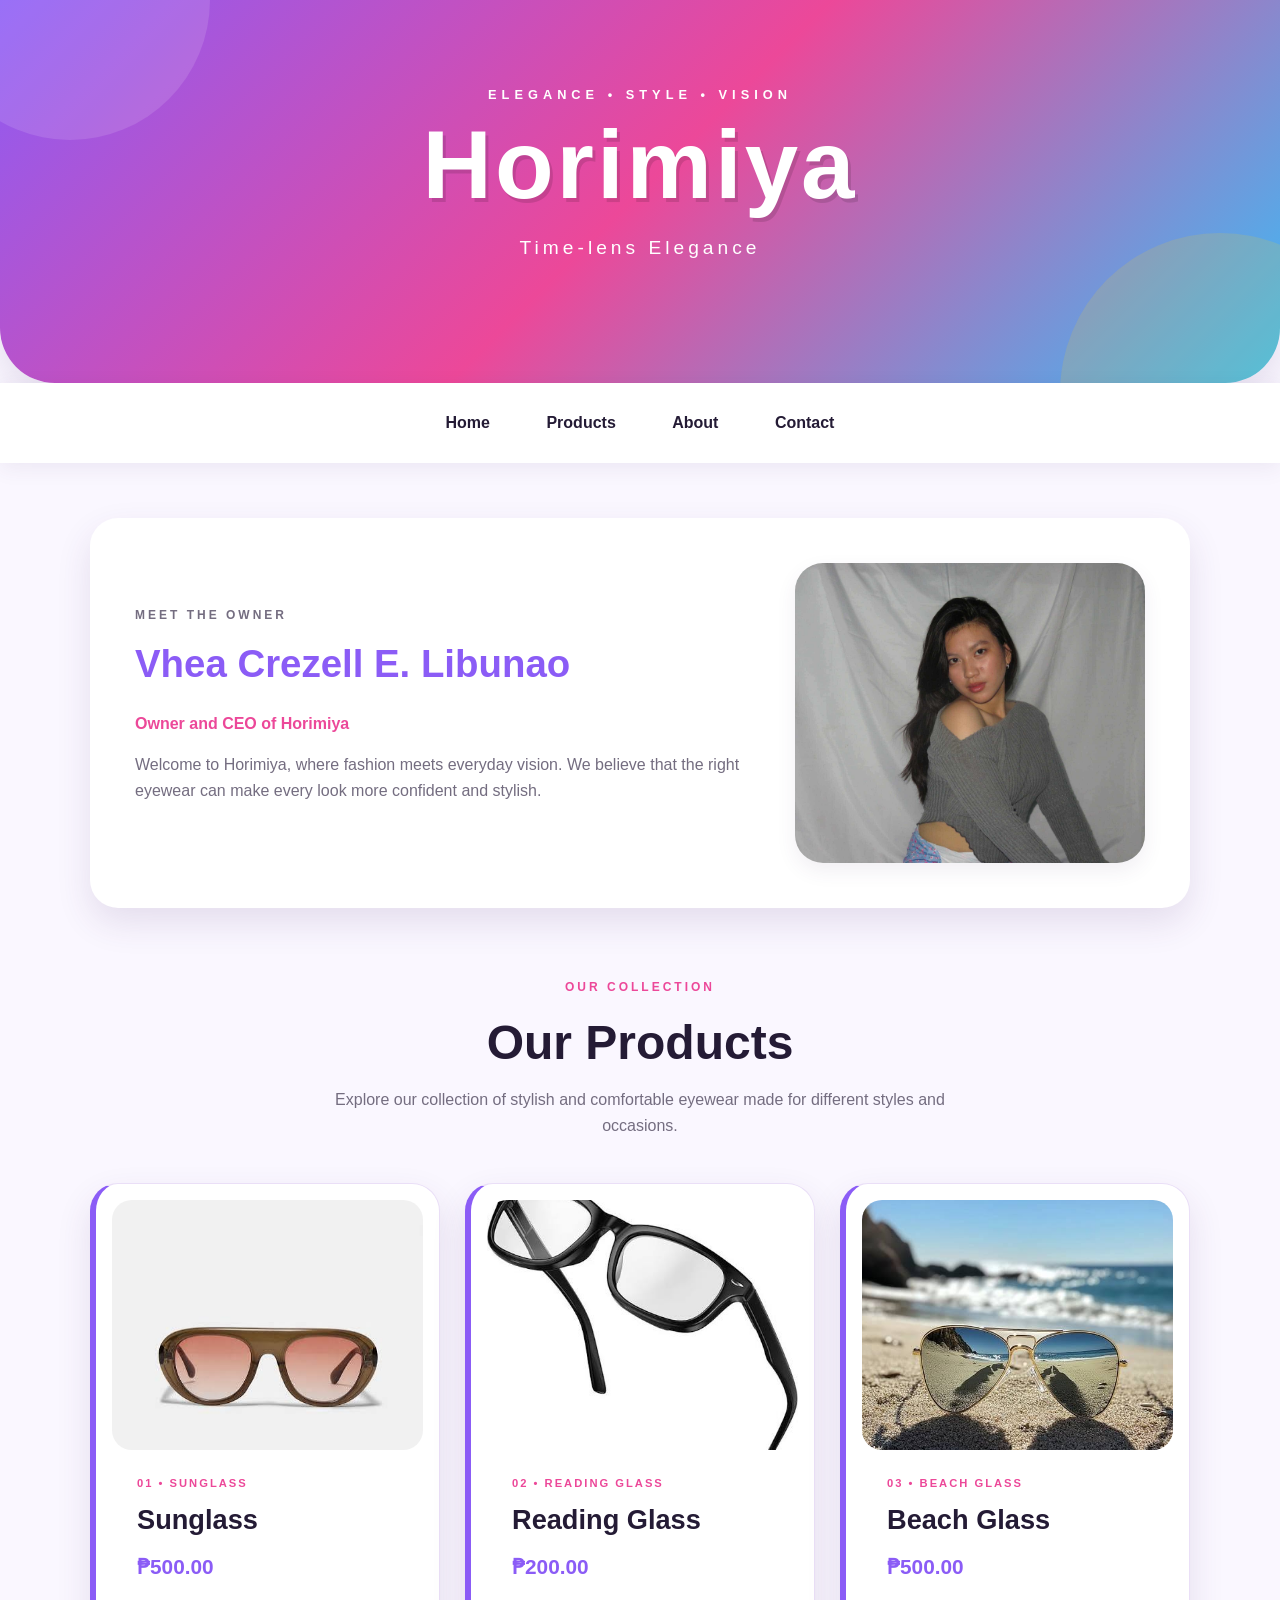
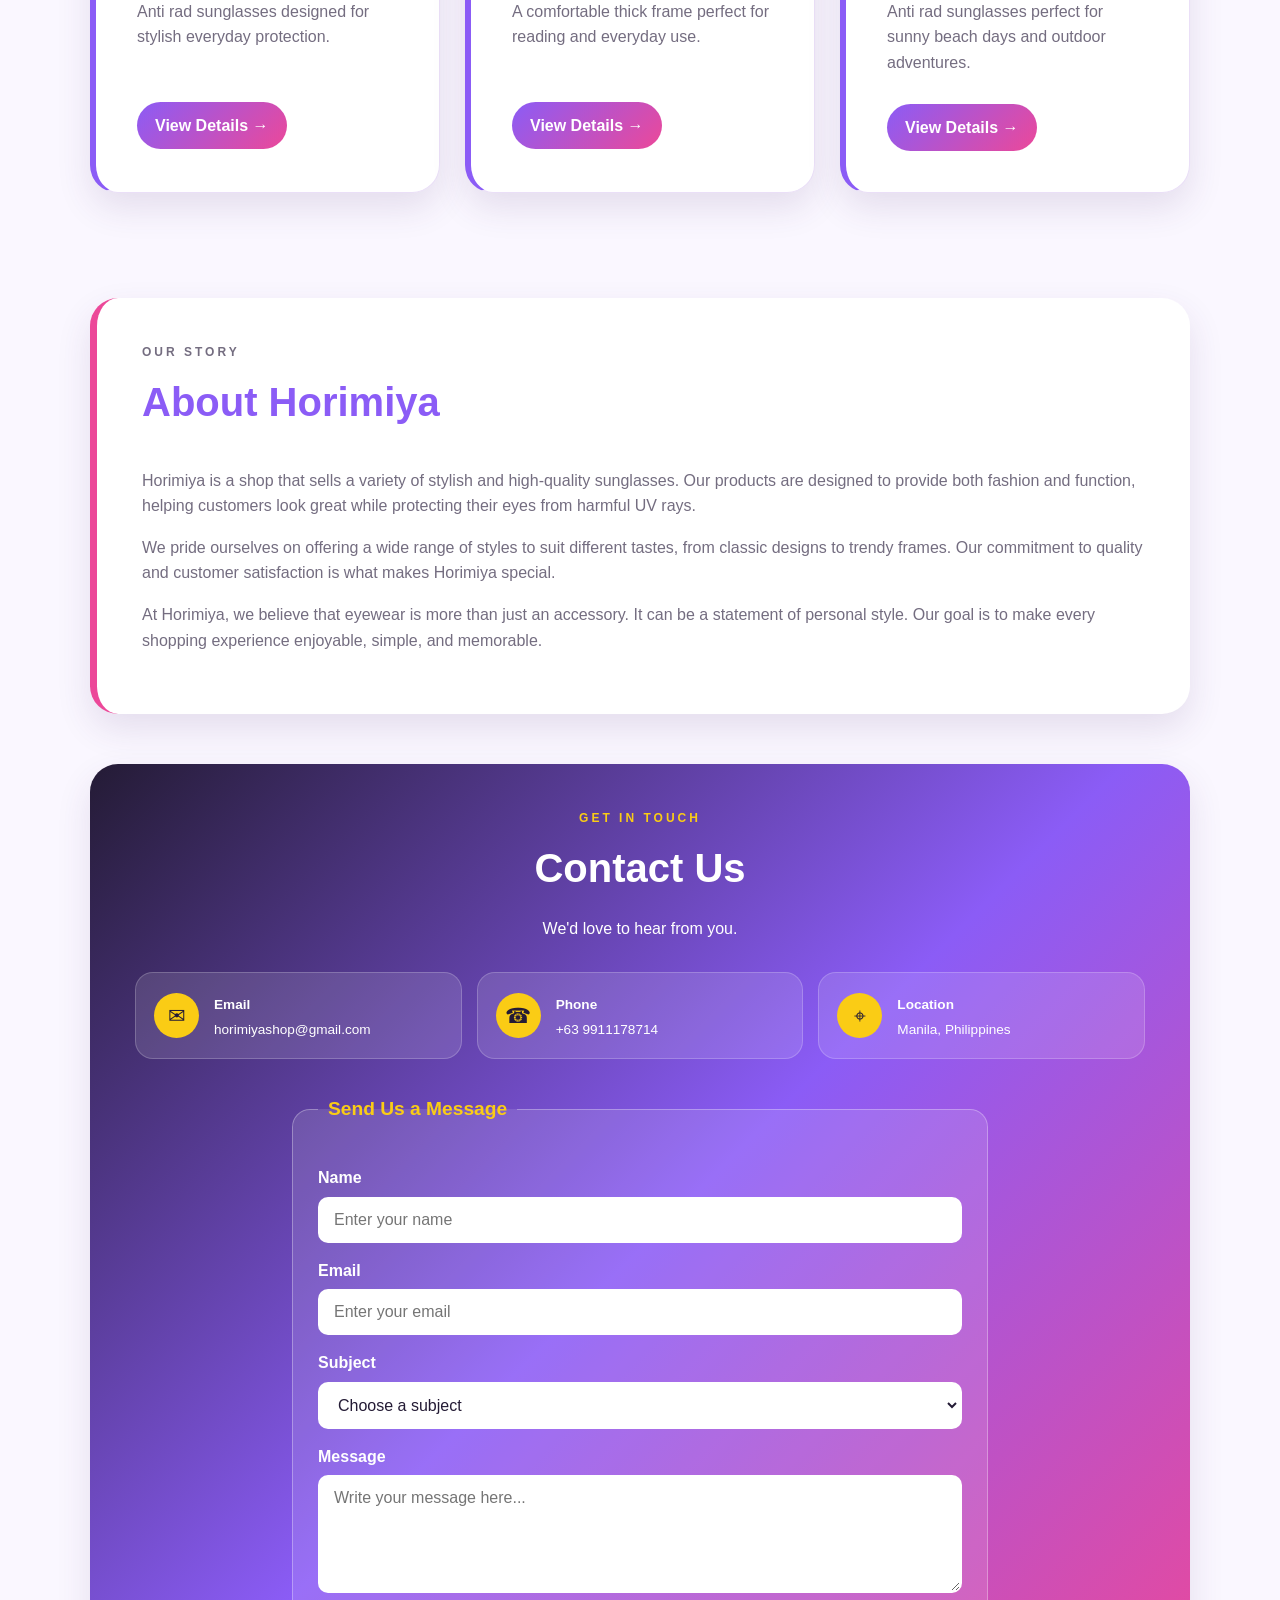
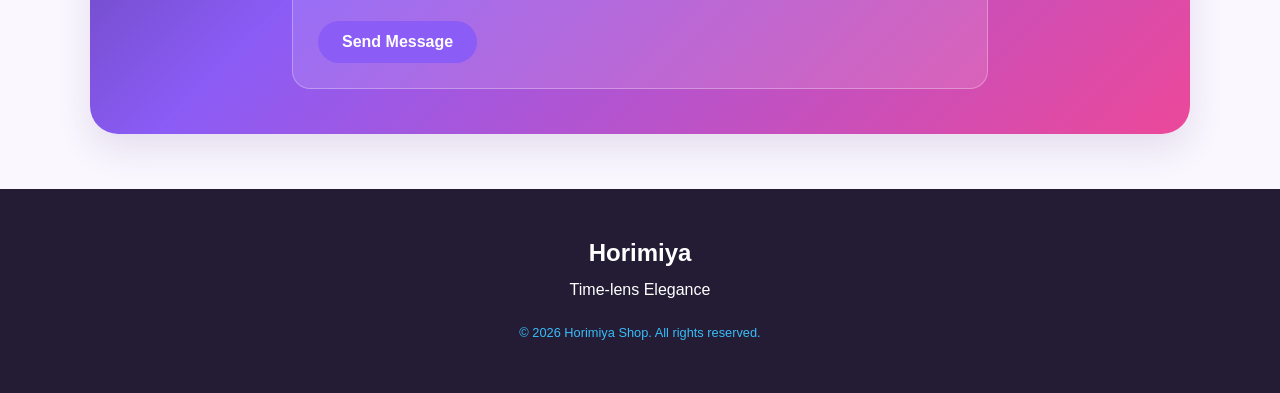
<file: index.html>
<!DOCTYPE html>
<html lang="en">

<head>
    <meta charset="UTF-8">
    <meta name="viewport" content="width=device-width, initial-scale=1.0">
    <title>Horimiya Shop</title>

    <!-- Link to stylesheet -->
    <link rel="stylesheet" href="style.css">
</head>

<body>

    <!-- ==================== HEADER ==================== -->

    <header>
        <p class="eyebrow">ELEGANCE • STYLE • VISION</p>

        <h1>Horimiya</h1>

        <p class="tagline">Time-lens Elegance</p>
    </header>


    <!-- ==================== NAVIGATION ==================== -->

    <nav>
        <ul>
            <li>
                <a href="index.html">Home</a>
            </li>

            <li>
                <a href="#products">Products</a>
            </li>

            <li>
                <a href="#about">About</a>
            </li>

            <li>
                <a href="#contact">Contact</a>
            </li>
        </ul>
    </nav>


    <!-- ==================== MAIN ==================== -->

    <main>

        <!-- ==================== OWNER ==================== -->

        <section class="owner">

            <div class="owner-text">

                <p class="section-label">
                    MEET THE OWNER
                </p>

                <h2>
                    Vhea Crezell E. Libunao
                </h2>

                <p class="owner-role">
                    Owner and CEO of Horimiya
                </p>

                <p>
                    Welcome to Horimiya, where fashion meets
                    everyday vision. We believe that the right
                    eyewear can make every look more confident
                    and stylish.
                </p>

            </div>

            <div class="owner-image">
                <img
                    src="VHEA.jfif"
                    alt="Vhea Crezell E. Libunao"
                >
            </div>

        </section>


        <!-- ==================== PRODUCTS ==================== -->

        <section id="products" class="products-section">

            <p class="section-label center">
                OUR COLLECTION
            </p>

            <h2 class="section-title">
                Our Products
            </h2>

            <p class="section-description">
                Explore our collection of stylish and comfortable
                eyewear made for different styles and occasions.
            </p>


            <div class="product-grid">


                <!-- ==================== SUNGLASS ==================== -->

                <article class="product-card">

                    <div class="product-image">
                        <img
                            src="Resin round.jfif"
                            alt="Sunglass"
                        >
                    </div>

                    <div class="product-info">

                        <p class="product-type">
                            01 • SUNGLASS
                        </p>

                        <h3>Sunglass</h3>

                        <p class="price">
                            ₱500.00
                        </p>

                        <p class="description">
                            Anti rad sunglasses designed for
                            stylish everyday protection.
                        </p>

                        <a
                            class="details-button"
                            href="products/sunglass.html"
                        >
                            View Details →
                        </a>

                    </div>

                </article>


                <!-- ==================== READING GLASS ==================== -->

                <article class="product-card">

                    <div class="product-image">
                        <img
                            src="Zoom.jfif"
                            alt="Reading glass"
                        >
                    </div>

                    <div class="product-info">

                        <p class="product-type">
                            02 • READING GLASS
                        </p>

                        <h3>Reading Glass</h3>

                        <p class="price">
                            ₱200.00
                        </p>

                        <p class="description">
                            A comfortable thick frame perfect
                            for reading and everyday use.
                        </p>

                        <a
                            class="details-button"
                            href="products/reading-glass.html"
                        >
                            View Details →
                        </a>

                    </div>

                </article>


                <!-- ==================== BEACH GLASS ==================== -->

                <article class="product-card">

                    <div class="product-image">
                        <img
                            src="blue water.jfif"
                            alt="Beach glass"
                        >
                    </div>

                    <div class="product-info">

                        <p class="product-type">
                            03 • BEACH GLASS
                        </p>

                        <h3>Beach Glass</h3>

                        <p class="price">
                            ₱500.00
                        </p>

                        <p class="description">
                            Anti rad sunglasses perfect for
                            sunny beach days and outdoor adventures.
                        </p>

                        <a
                            class="details-button"
                            href="products/beach-glass.html"
                        >
                            View Details →
                        </a>

                    </div>

                </article>

            </div>

        </section>


        <!-- ==================== ABOUT ==================== -->

        <section id="about" class="about-section">

            <p class="section-label">
                OUR STORY
            </p>

            <h2>About Horimiya</h2>

            <p>
                Horimiya is a shop that sells a variety of
                stylish and high-quality sunglasses. Our products
                are designed to provide both fashion and function,
                helping customers look great while protecting
                their eyes from harmful UV rays.
            </p>

            <p>
                We pride ourselves on offering a wide range of
                styles to suit different tastes, from classic
                designs to trendy frames. Our commitment to
                quality and customer satisfaction is what makes
                Horimiya special.
            </p>

            <p>
                At Horimiya, we believe that eyewear is more than
                just an accessory. It can be a statement of
                personal style. Our goal is to make every shopping
                experience enjoyable, simple, and memorable.
            </p>

        </section>


        <!-- ==================== CONTACT ==================== -->

        <section
            class="contact-section"
            id="contact"
        >

            <p class="section-label center">
                GET IN TOUCH
            </p>

            <h2>Contact Us</h2>

            <p class="contact-intro">
                We'd love to hear from you.
            </p>


            <!-- ==================== CONTACT INFORMATION ==================== -->

            <div class="contact-info">

                <div class="contact-item">

                    <span>✉</span>

                    <div>
                        <strong>Email</strong>
                        <p>horimiyashop@gmail.com</p>
                    </div>

                </div>


                <div class="contact-item">

                    <span>☎</span>

                    <div>
                        <strong>Phone</strong>
                        <p>+63 9911178714</p>
                    </div>

                </div>


                <div class="contact-item">

                    <span>⌖</span>

                    <div>
                        <strong>Location</strong>
                        <p>Manila, Philippines</p>
                    </div>

                </div>

            </div>


            <!-- ==================== CONTACT FORM ==================== -->

            <form class="contact-form">

                <fieldset>

                    <legend>Send Us a Message</legend>


                    <!-- Name -->

                    <label for="name">
                        Name
                    </label>

                    <input
                        type="text"
                        id="name"
                        name="name"
                        placeholder="Enter your name"
                        required
                    >


                    <!-- Email -->

                    <label for="email">
                        Email
                    </label>

                    <input
                        type="email"
                        id="email"
                        name="email"
                        placeholder="Enter your email"
                        required
                    >


                    <!-- Subject -->

                    <label for="subject">
                        Subject
                    </label>

                    <select
                        id="subject"
                        name="subject"
                        required
                    >
                        <option value="">
                            Choose a subject
                        </option>

                        <option value="suggest-place">
                            Suggest a place
                        </option>

                        <option value="correct-detail">
                            Correct a detail
                        </option>

                        <option value="ask-question">
                            Ask a question
                        </option>

                        <option value="something-else">
                            Something else
                        </option>
                    </select>


                    <!-- Message -->

                    <label for="message">
                        Message
                    </label>

                    <textarea
                        id="message"
                        name="message"
                        rows="5"
                        placeholder="Write your message here..."
                        required
                    ></textarea>


                    <!-- Send Button -->

                    <button type="submit">
                        Send Message
                    </button>

                </fieldset>

            </form>

        </section>

    </main>


    <!-- ==================== FOOTER ==================== -->

    <footer>

        <h2>Horimiya</h2>

        <p>
            Time-lens Elegance
        </p>

        <p class="copyright">
            © 2026 Horimiya Shop. All rights reserved.
        </p>

    </footer>

</body>
</html>
</file>
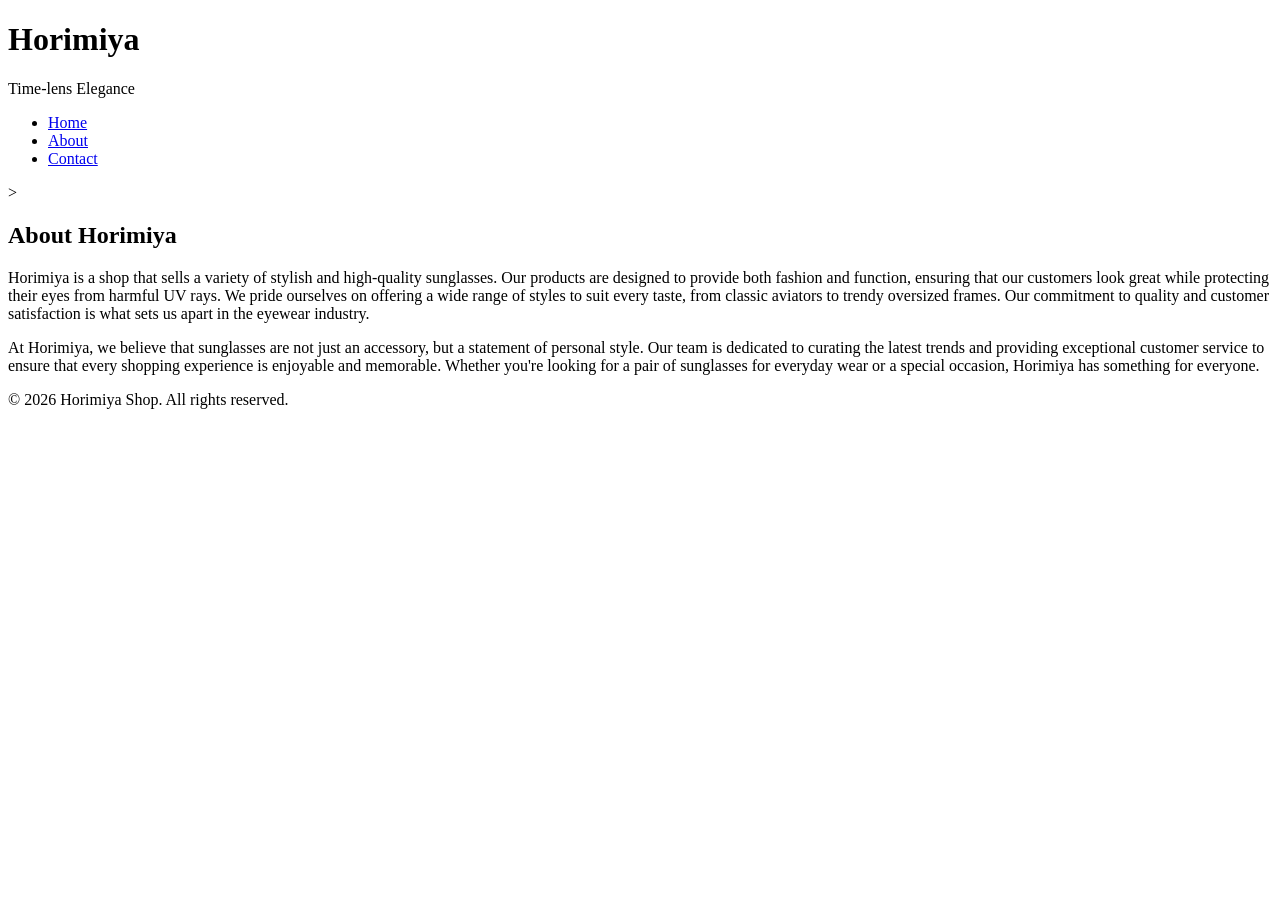
<file: hangout/about.html>
<!DOCTYPE html>
<html lang="en">
<head>
        <meta charset="UTF-8">
        <meta name="viewport" content="width=S, initial-scale=1.0">
        <title>Horimiya Shop</title>

    </head>
        

    <body>

     <header>
        <h1>Horimiya</h1>
        <p>Time-lens Elegance</p>


        <nav>
            <ul>
                <li><a href="index.html">Home</a></li>
                <li><a href="about.html">About</a></li>
                <li><a href="contact.html">Contact</a></li>
            </ul>
        </nav>
     </header>>

     <main>

         <h2>About Horimiya</h2>
         
         <p>
              Horimiya is a shop that sells a variety of stylish and high-quality sunglasses. Our products are designed to provide both fashion and function, ensuring that our customers look great while protecting their eyes from harmful UV rays. 
              We pride ourselves on offering a wide range of styles to suit every taste, from classic aviators to trendy oversized frames. Our commitment to quality and customer satisfaction is what sets us apart in the eyewear industry.
         </p>

          <p>
                At Horimiya, we believe that sunglasses are not just an accessory, but a statement of personal style. 
                Our team is dedicated to curating the latest trends and providing exceptional customer service to ensure that every shopping experience is enjoyable and memorable. 
                Whether you're looking for a pair of sunglasses for everyday wear or a special occasion, Horimiya has something for everyone.
          </p>
            
         </section>


     </main>

      <footer>
          <p>&copy; 2026 Horimiya Shop. All rights reserved.</p>
      </footer>

      </body>
      </html>
</file>
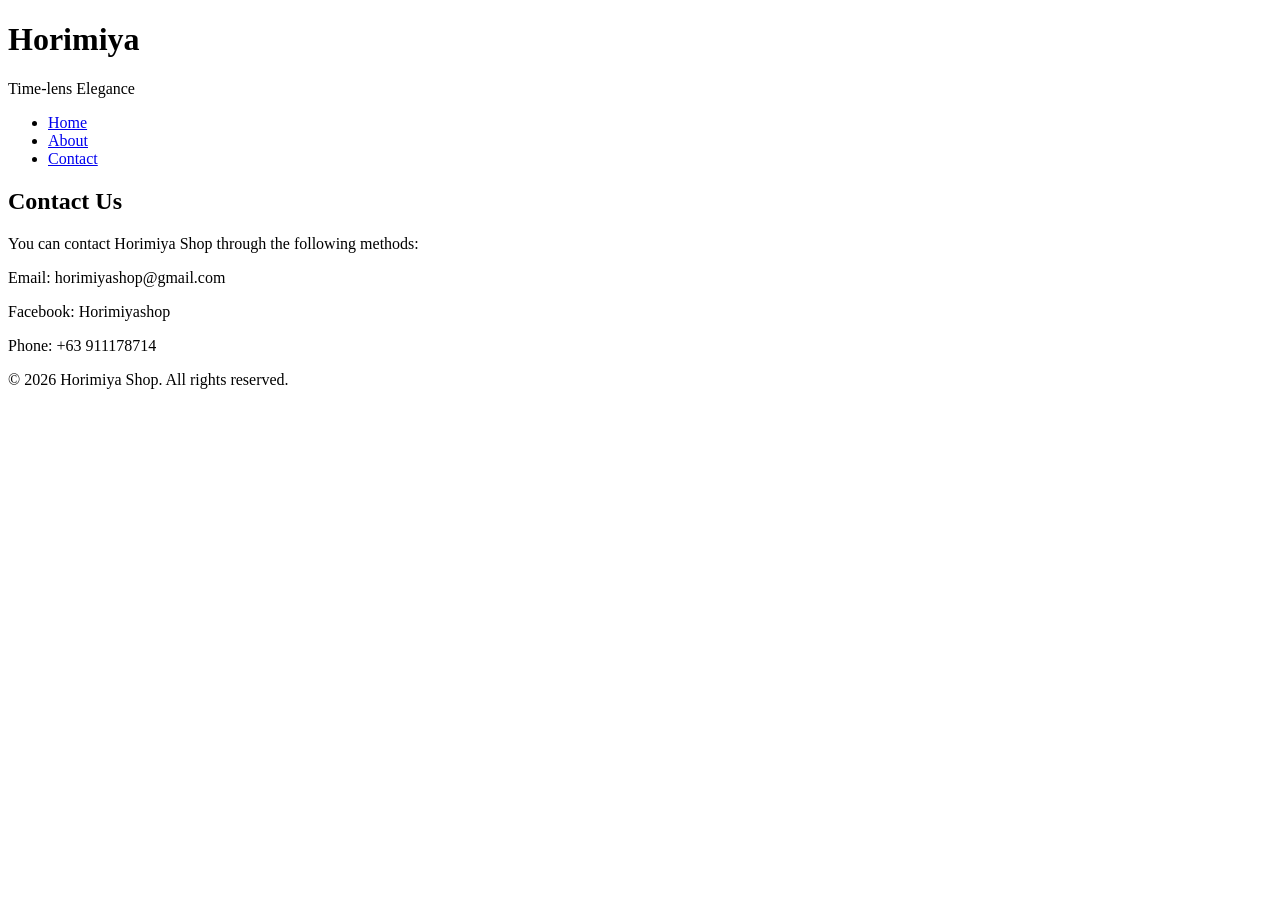
<file: hangout/contact.html>
<!DOCTYPE html>
<html lang="en">
<head>
    <meta charset="UTF-8">
    <meta name="viewport" content="width=S, initial-scale=1.0">
    <title>Horimiya Shop</title>
</head>


<body>

    <header>
        <h1>Horimiya</h1>
        <p>Time-lens Elegance</p>

        <nav>
            <ul>
                <li><a href="index.html">Home</a></li>
                <li><a href="about.html">About</a></li>
                <li><a href="contact.html">Contact</a></li>
            </ul>
        </nav>
    </header>

    <main>
        <h2>Contact Us</h2>

        <p>You can contact Horimiya Shop through the following methods:</p>

            <p>Email: horimiyashop@gmail.com</p>
            <p>Facebook: Horimiyashop</p>
            <p>Phone: +63 911178714</p>


    </main>

    <footer>
        <p>&copy; 2026 Horimiya Shop. All rights reserved.</p>
    </footer>

    </body>
    </html>
</file>
<file: style.css>
/* =====================================================
   1. VARIABLES
   ===================================================== */

:root {
    --brand-color: #8b5cf6;
    --brand: #8b5cf6;

    --dark-ink: #241b35;
    --muted-grey: #746d80;
    --light-background: #faf7ff;

    --pink: #ec4899;
    --purple: #8b5cf6;
    --blue: #38bdf8;
    --yellow: #facc15;
    --white: #ffffff;

    --border-color: #eadff7;

    --card-shadow: 0 15px 35px rgba(71, 45, 105, 0.12);
    --soft-shadow: 0 8px 20px rgba(71, 45, 105, 0.08);

    --large-radius: 28px;
    --medium-radius: 18px;
}


/* =====================================================
   2. BASE STYLES
   ===================================================== */

* {
    box-sizing: border-box;
}

html {
    scroll-behavior: smooth;
}

body {
    margin: 0;

    font-family:
        "Segoe UI",
        Arial,
        sans-serif;

    line-height: 1.6;

    color: var(--dark-ink);

    background-color: var(--light-background);
}


/* =====================================================
   3. HEADER
   ===================================================== */

header {
    position: relative;

    overflow: hidden;

    text-align: center;

    color: var(--white);

    padding: 85px 20px 100px;

    background:
        linear-gradient(
            135deg,
            var(--brand-color),
            var(--pink),
            var(--blue)
        );

    border-bottom-left-radius: 55px;
    border-bottom-right-radius: 55px;

    box-shadow: var(--card-shadow);
}


/* Decorative circle */

header::before {
    content: "";

    position: absolute;

    width: 280px;
    height: 280px;

    border-radius: 50%;

    background-color: rgba(255, 255, 255, 0.12);

    top: -140px;
    left: -70px;
}

header::after {
    content: "";

    position: absolute;

    width: 320px;
    height: 320px;

    border-radius: 50%;

    background-color: rgba(250, 204, 21, 0.15);

    right: -100px;
    bottom: -170px;
}

.eyebrow {
    position: relative;
    z-index: 1;

    margin: 0 0 12px;

    font-size: 0.8rem;

    font-weight: bold;

    letter-spacing: 5px;
}

header h1 {
    position: relative;
    z-index: 1;

    margin: 0;

    font-size: clamp(3rem, 8vw, 6rem);

    line-height: 1;

    letter-spacing: 3px;

    text-shadow:
        3px 4px 0 rgba(0, 0, 0, 0.12);
}

.tagline {
    position: relative;
    z-index: 1;

    margin-top: 20px;

    font-size: 1.2rem;

    letter-spacing: 4px;
}


/* =====================================================
   4. NAVIGATION
   ===================================================== */

nav {
    position: sticky;

    top: 0;

    z-index: 100;

    padding: 14px;

    text-align: center;

    background-color: var(--white);

    box-shadow:
        0 5px 20px rgba(71, 45, 105, 0.08);
}

nav ul {
    list-style: none;

    padding: 0;

    margin: 0;
}

nav li {
    display: inline-block;

    margin: 4px 6px;
}

nav a {
    display: inline-block;

    padding: 9px 20px;

    color: var(--dark-ink);

    text-decoration: none;

    font-weight: bold;

    border-radius: 30px;

    transition:
        background-color 0.3s ease,
        color 0.3s ease,
        transform 0.3s ease;
}

nav a:hover {
    color: var(--white);

    background-color: var(--brand-color);

    transform: translateY(-2px);
}


/* =====================================================
   5. MAIN
   ===================================================== */

main {
    width: min(1100px, 92%);

    margin: 55px auto;
}


/* =====================================================
   6. OWNER SECTION
   ===================================================== */

.owner {
    display: grid;

    grid-template-columns: 1fr 350px;

    gap: 45px;

    align-items: center;

    padding: 45px;

    margin-bottom: 60px;

    background-color: var(--white);

    border-radius: var(--large-radius);

    box-shadow: var(--card-shadow);
}

.section-label {
    margin: 0 0 8px;

    color: var(--pink);

    font-size: 0.75rem;

    font-weight: bold;

    letter-spacing: 3px;
}

.owner h2 {
    margin: 5px 0;

    color: var(--brand-color);

    font-size: 2.4rem;
}

.owner-role {
    color: var(--pink) !important;

    font-weight: bold;
}

.owner-text p {
    color: var(--muted-grey);
}

.owner-image img {
    width: 100%;

    height: 300px;

    object-fit: cover;

    display: block;

    border-radius: var(--large-radius);

    box-shadow: var(--soft-shadow);
}


/* =====================================================
   7. PRODUCTS SECTION
   ===================================================== */

.products-section {
    padding: 10px 0 40px;
}

.center {
    text-align: center;
}

.section-title {
    margin: 5px 0;

    text-align: center;

    color: var(--dark-ink);

    font-size: 3rem;
}

.section-description {
    max-width: 650px;

    margin: 0 auto 45px;

    text-align: center;

    color: var(--muted-grey);
}


/* =====================================================
   8. PRODUCT CARDS
   ===================================================== */

.product-grid {
    display: grid;

    grid-template-columns:
        repeat(3, 1fr);

    gap: 25px;
}

.product-card {
    overflow: hidden;

    background-color: var(--white);

    padding: 16px;

    border: 1px solid var(--border-color);

    border-left: 6px solid var(--brand);

    border-radius: var(--large-radius);

    margin-bottom: 25px;

    box-shadow: var(--card-shadow);

    transition:
        transform 0.3s ease,
        box-shadow 0.3s ease;
}

.product-card:hover {
    transform: translateY(-10px);

    box-shadow:
        0 22px 45px rgba(71, 45, 105, 0.18);
}


/* =====================================================
   9. PRODUCT IMAGES
   ===================================================== */

.product-image {
    overflow: hidden;

    height: 250px;

    background-color: #f3eaff;

    border-radius: 20px;
}

.product-image img {
    width: 100%;

    height: 100%;

    object-fit: cover;

    display: block;

    transition: transform 0.5s ease;
}

.product-card:hover .product-image img {
    transform: scale(1.08);
}


/* =====================================================
   10. PRODUCT INFORMATION
   ===================================================== */

.product-info {
    padding: 25px;
}

.product-type {
    margin: 0;

    color: var(--pink);

    font-size: 0.7rem;

    font-weight: bold;

    letter-spacing: 2px;
}

.product-info h3 {
    margin: 5px 0;

    color: var(--dark-ink);

    font-size: 1.7rem;
}

.price {
    margin: 8px 0;

    color: var(--brand-color) !important;

    font-size: 1.3rem;

    font-weight: bold;
}

.description {
    min-height: 75px;

    color: var(--muted-grey);
}


/* =====================================================
   11. VIEW DETAILS BUTTON
   ===================================================== */

.details-button {
    display: inline-block;

    margin-top: 12px;

    padding: 11px 18px;

    color: var(--white);

    background:
        linear-gradient(
            135deg,
            var(--brand-color),
            var(--pink)
        );

    text-decoration: none;

    font-weight: bold;

    border-radius: 25px;

    transition:
        transform 0.3s ease,
        box-shadow 0.3s ease;
}

.details-button:hover {
    transform: translateY(-3px);

    box-shadow:
        0 8px 18px rgba(139, 92, 246, 0.3);
}


/* =====================================================
   12. ABOUT SECTION
   ===================================================== */

.about-section {
    padding: 45px;

    margin-top: 40px;

    background-color: var(--white);

    border-radius: var(--large-radius);

    border-left: 7px solid var(--pink);

    box-shadow: var(--card-shadow);
}

.about-section h2 {
    margin-top: 5px;

    color: var(--brand-color);

    font-size: 2.5rem;
}

.about-section p {
    color: var(--muted-grey);
}


/* =====================================================
   13. CONTACT SECTION
   ===================================================== */

.contact-section {
    margin-top: 50px;

    padding: 45px;

    text-align: center;

    color: var(--white);

    background:
        linear-gradient(
            135deg,
            var(--dark-ink),
            var(--brand-color),
            var(--pink)
        );

    border-radius: var(--large-radius);

    box-shadow: var(--card-shadow);
}

.contact-section .section-label {
    color: var(--yellow);
}

.contact-section h2 {
    margin: 5px 0;

    color: var(--white);

    font-size: 2.5rem;
}

.contact-intro {
    margin-bottom: 30px;
}


/* =====================================================
   14. CONTACT INFORMATION
   ===================================================== */

.contact-info {
    display: grid;

    grid-template-columns:
        repeat(3, 1fr);

    gap: 15px;
}

.contact-item {
    display: flex;

    align-items: center;

    gap: 15px;

    padding: 18px;

    text-align: left;

    background-color:
        rgba(255, 255, 255, 0.12);

    border:
        1px solid
        rgba(255, 255, 255, 0.2);

    border-radius: var(--medium-radius);
}

.contact-item span {
    display: flex;

    align-items: center;

    justify-content: center;

    width: 45px;
    height: 45px;

    flex-shrink: 0;

    color: var(--dark-ink);

    background-color: var(--yellow);

    border-radius: 50%;

    font-size: 1.3rem;
}

.contact-item strong {
    font-size: 0.85rem;
}

.contact-item p {
    margin: 2px 0 0;

    font-size: 0.85rem;

    word-break: break-word;
}


/* =====================================================
   15. CONTACT FORM
   ===================================================== */

.contact-form {
    max-width: 700px;

    margin: 35px auto 0;

    text-align: left;
}

.contact-form fieldset {
    padding: 25px;

    border: 1px solid rgba(255, 255, 255, 0.3);

    border-radius: var(--medium-radius);

    background-color: rgba(255, 255, 255, 0.12);
}

.contact-form legend {
    padding: 0 10px;

    color: var(--yellow);

    font-size: 1.2rem;

    font-weight: bold;
}

.contact-form label {
    display: block;

    margin: 15px 0 6px;

    color: var(--white);

    font-weight: bold;
}

.contact-form input,
.contact-form textarea,
.contact-form select {
    width: 100%;

    padding: 12px 14px;

    font-family: inherit;

    font-size: 1rem;

    color: var(--dark-ink);

    background-color: var(--white);

    border: 2px solid transparent;

    border-radius: 10px;

    box-sizing: border-box;
}

.contact-form textarea {
    resize: vertical;
}


/* Visible keyboard focus state */

.contact-form input:focus,
.contact-form textarea:focus,
.contact-form select:focus {
    outline: 3px solid var(--brand);

    outline-offset: 2px;
}


/* Submit button */

.contact-form button {
    margin-top: 20px;

    padding: 12px 24px;

    color: var(--white);

    background-color: var(--brand);

    border: none;

    border-radius: 25px;

    font-family: inherit;

    font-size: 1rem;

    font-weight: bold;

    cursor: pointer;

    transition:
        background-color 0.3s ease,
        transform 0.3s ease;
}

.contact-form button:hover {
    background-color: var(--pink);

    transform: translateY(-2px);
}


/* Keyboard focus for button */

.contact-form button:focus {
    outline: 3px solid var(--yellow);

    outline-offset: 2px;
}


/* =====================================================
   16. FOOTER
   ===================================================== */

footer {
    padding: 45px 20px;

    text-align: center;

    color: var(--white);

    background-color: var(--dark-ink);
}

footer h2 {
    margin: 0;

    color: var(--white);
}

footer p {
    margin: 5px;
}

footer .copyright {
    margin-top: 20px;

    color: var(--blue);

    font-size: 0.8rem;
}


/* =====================================================
   17. RESPONSIVE DESIGN
   ===================================================== */

@media (max-width: 850px) {

    .owner {
        grid-template-columns: 1fr;

        padding: 30px;
    }

    .owner-image img {
        height: 350px;
    }

    .product-grid {
        grid-template-columns: 1fr;
    }

    .product-image {
        height: 300px;
    }

    .contact-info {
        grid-template-columns: 1fr;
    }
}


/* =====================================================
   18. MOBILE DESIGN
   ===================================================== */

@media (max-width: 500px) {

    header {
        padding: 60px 15px 75px;
    }

    header h1 {
        font-size: 3rem;
    }

    .eyebrow {
        letter-spacing: 2px;
    }

    nav li {
        display: inline-block;

        margin: 2px;
    }

    nav a {
        padding: 7px 10px;

        font-size: 0.8rem;
    }

    main {
        width: 94%;

        margin: 35px auto;
    }

    .owner {
        padding: 22px;

        border-radius: 22px;
    }

    .owner h2 {
        font-size: 1.9rem;
    }

    .owner-image img {
        height: 260px;
    }

    .section-title {
        font-size: 2.3rem;
    }

    .about-section,
    .contact-section {
        padding: 25px;

        border-radius: 22px;
    }

    .product-card {
        border-radius: 22px;

        padding: 16px;
    }

    .product-image {
        height: 250px;
    }

    .contact-item {
        align-items: flex-start;
    }

    .contact-form fieldset {
        padding: 18px;
    }
}
</file>
